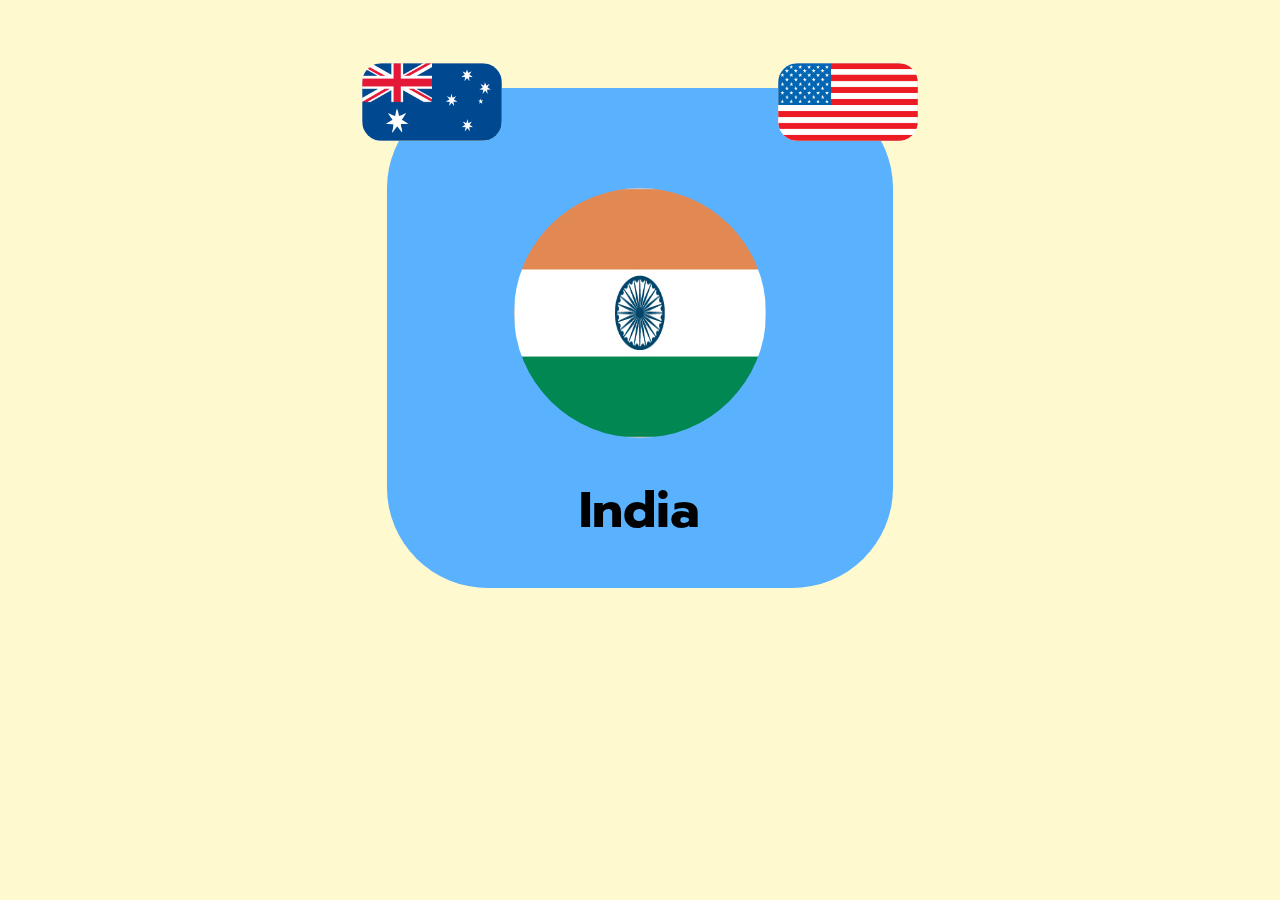
<file: index.html>
<!DOCTYPE html>
<html lang="en">
<head>
    <meta charset="UTF-8">
    <title>Flags</title>
    <link rel="stylesheet" href="./Public/flagstyle.css" />
</head>
<body>
    <div class="container">
        <div class="nav">
            <div class="button" id="back">
                <a href="./Public/australia.html"><img src="./Resources/australia.gif" alt="australia.html" title="Australia"/></a>
            </div>
            <div class="button" id="next">
                <a href="./Public/us.html"><img src="./Resources/us.gif" alt="us.html" title="United States"/></a>
            </div>
        </div>
        <div class="contact-card">
            <div>
                <img src="./Resources/india.gif" alt="Indian flag" />
            </div>
            <h1>India</h1>
        </div>
    </div>
</body>
</html>
</file>
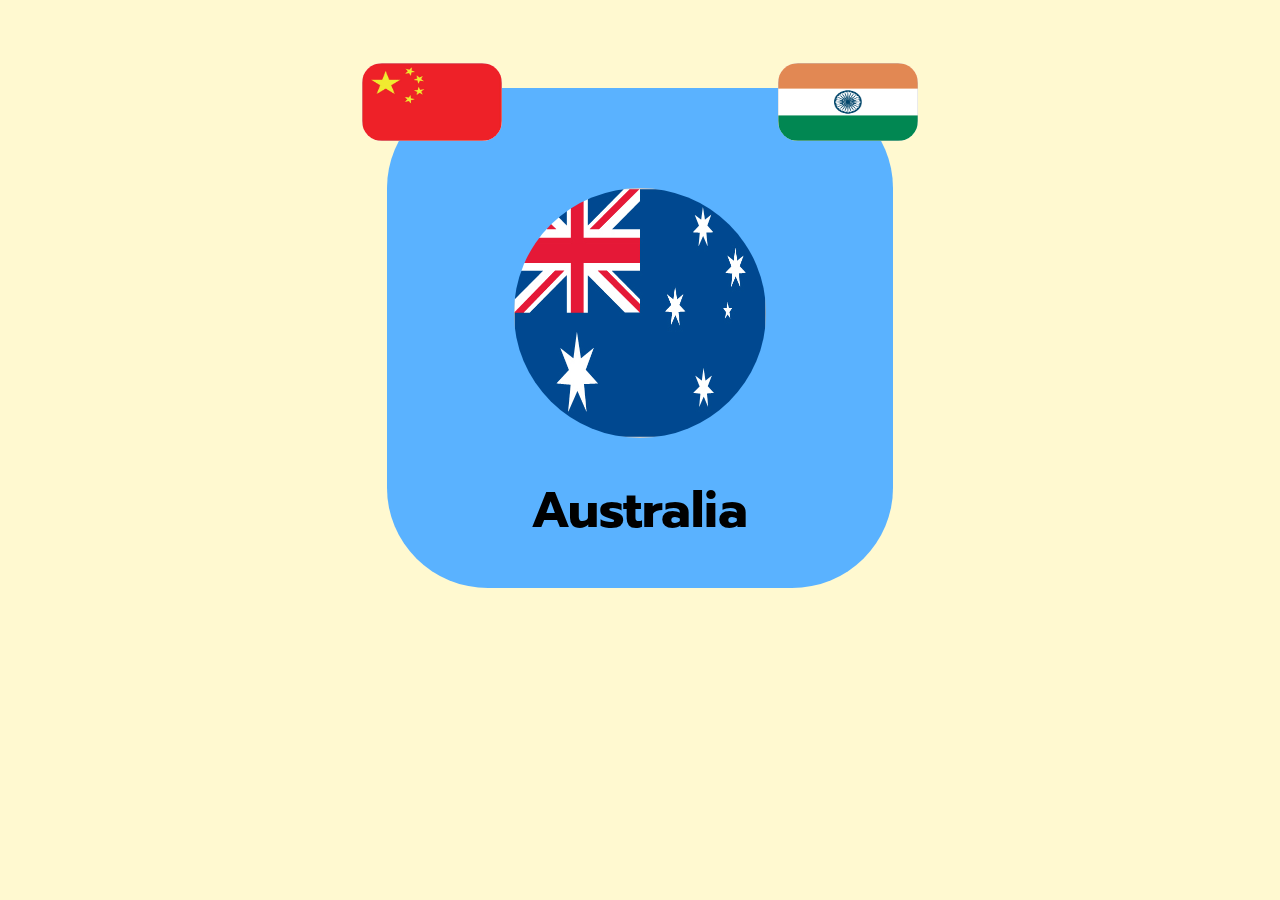
<file: Public/australia.html>
<!DOCTYPE html>
<html lang="en">
<head>
    <meta charset="UTF-8">
    <title>Flags</title>
    <link rel="stylesheet" href="./flagstyle.css" />
</head>
<body>
    <div class="container">
        <div class="nav">
            <div class="button" id="back">
                <a href="./china.html"><img src="../Resources/china.gif" alt="china.html" title="China"/></a>
            </div>
            <div class="button" id="next">
                <a href="../index.html"><img src="../Resources/india.gif" alt="india.html" title="India"/></a>
            </div>
        </div>
        <div class="contact-card">
            <div>
                <img src="../Resources/australia.gif" alt="Australian  flag" />
            </div>
            <h1>Australia</h1>
        </div>
    </div>
</body>
</html>
</file>
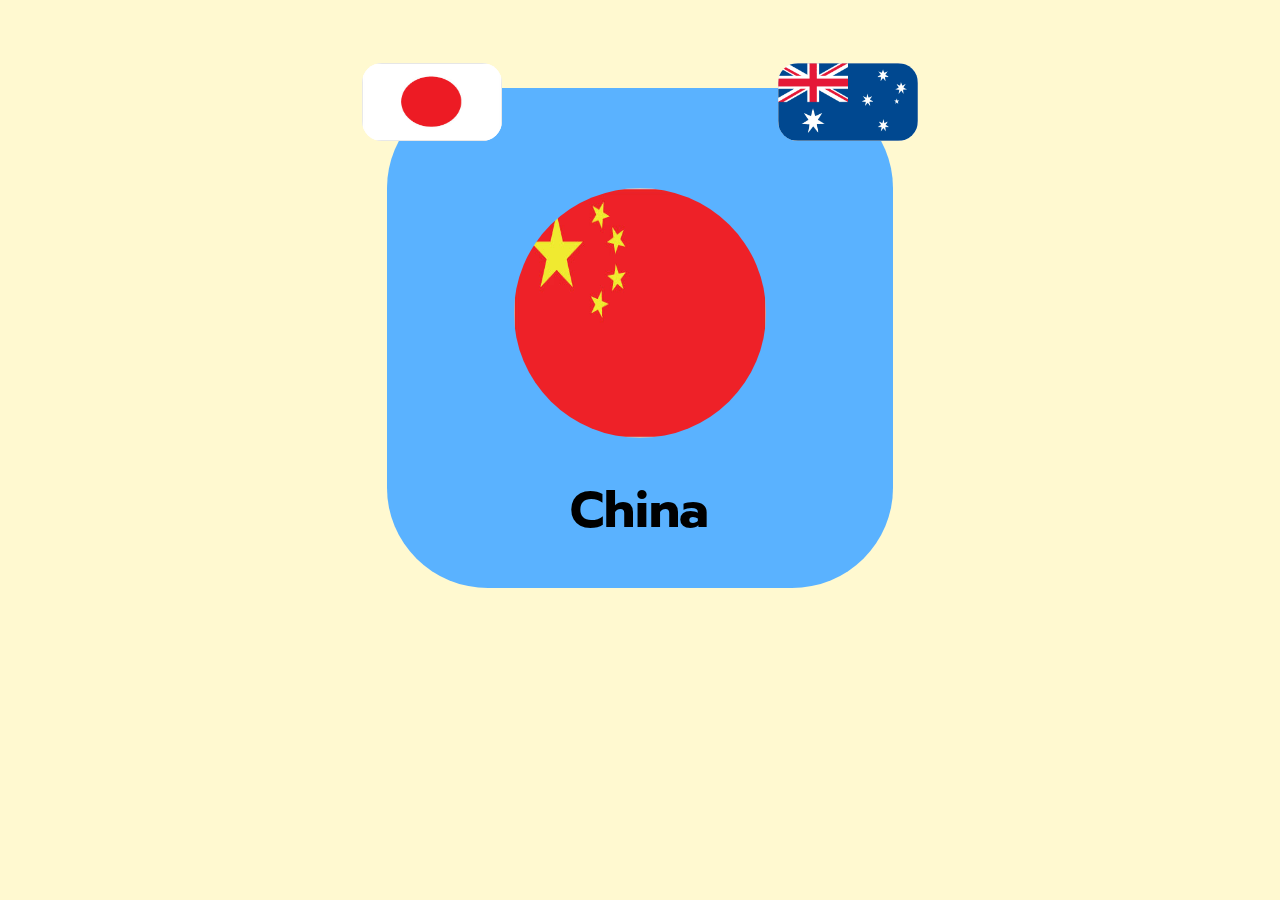
<file: Public/china.html>
<!DOCTYPE html>
<html lang="en">
<head>
    <meta charset="UTF-8">
    <title>Flags</title>
    <link rel="stylesheet" href="./flagstyle.css" />
</head>
<body>
    <div class="container">
        <div class="nav">
            <div class="button" id="back">
                <a href="./japan.html"><img src="../Resources/japan.gif" alt="japan.html" title="Japan"/></a>
            </div>
            <div class="button" id="next">
                <a href="./australia.html"><img src="../Resources/australia.gif" alt="australia.html" title="Australia"/></a>
            </div>
        </div>
        <div class="contact-card">
            <div>
                <img src="../Resources/china.gif" alt="Chinese  flag" />
            </div>
            <h1>China</h1>
        </div>
    </div>
</body>
</html>
</file>
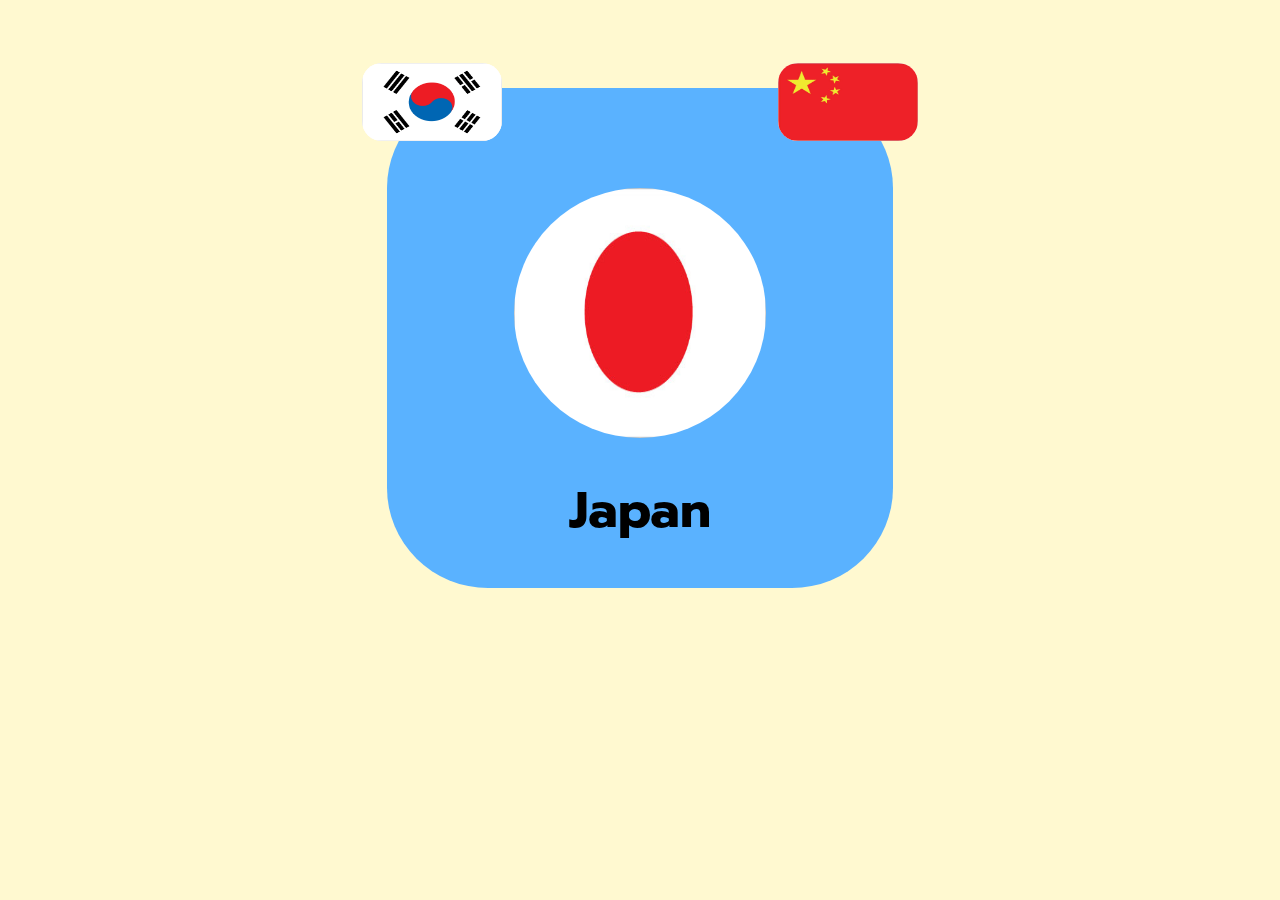
<file: Public/japan.html>
<!DOCTYPE html>
<html lang="en">
<head>
    <meta charset="UTF-8">
    <title>Flags</title>
    <link rel="stylesheet" href="./flagstyle.css" />
</head>
<body>
    <div class="container">
        <div class="nav">
            <div class="button" id="back">
                <a href="./south korea.html"><img src="../Resources/south korea.gif" alt="south korea.html" title="South Korea"/></a>
            </div>
            <div class="button" id="next">
                <a href="./china.html"><img src="../Resources/china.gif" alt="china.html" title="China"/></a>
            </div>
        </div>
        <div class="contact-card">
            <div>
                <img src="../Resources/japan.gif" alt="Japanese  flag" />
            </div>
            <h1>Japan</h1>
        </div>
    </div>
</body>
</html>
</file>
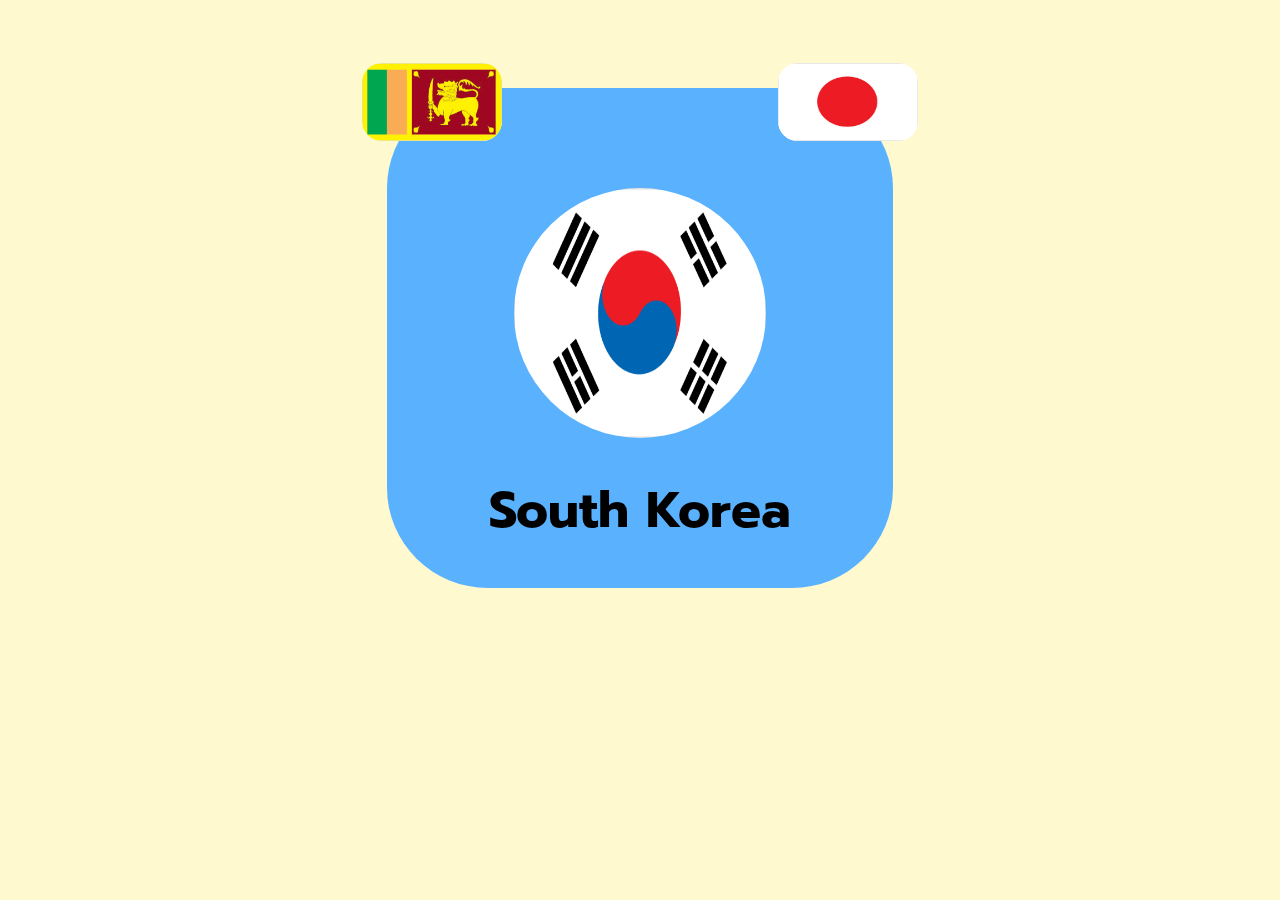
<file: Public/south korea.html>
<!DOCTYPE html>
<html lang="en">
<head>
    <meta charset="UTF-8">
    <title>Flags</title>
    <link rel="stylesheet" href="./flagstyle.css" />
</head>
<body>
    <div class="container">
        <div class="nav">
            <div class="button" id="back">
                <a href="./sri lanka.html"><img src="../Resources/sri lanka.gif" alt="sri lanka.html" title="Sri Lanka"/></a>
            </div>
            <div class="button" id="next">
                <a href="./japan.html"><img src="../Resources/japan.gif" alt="japan.html" title="Japan"/></a>
            </div>
        </div>
        <div class="contact-card">
            <div>
                <img src="../Resources/south korea.gif" alt="South Korean flag" />
            </div>
            <h1>South Korea</h1>
        </div>
    </div>
</body>
</html>
</file>
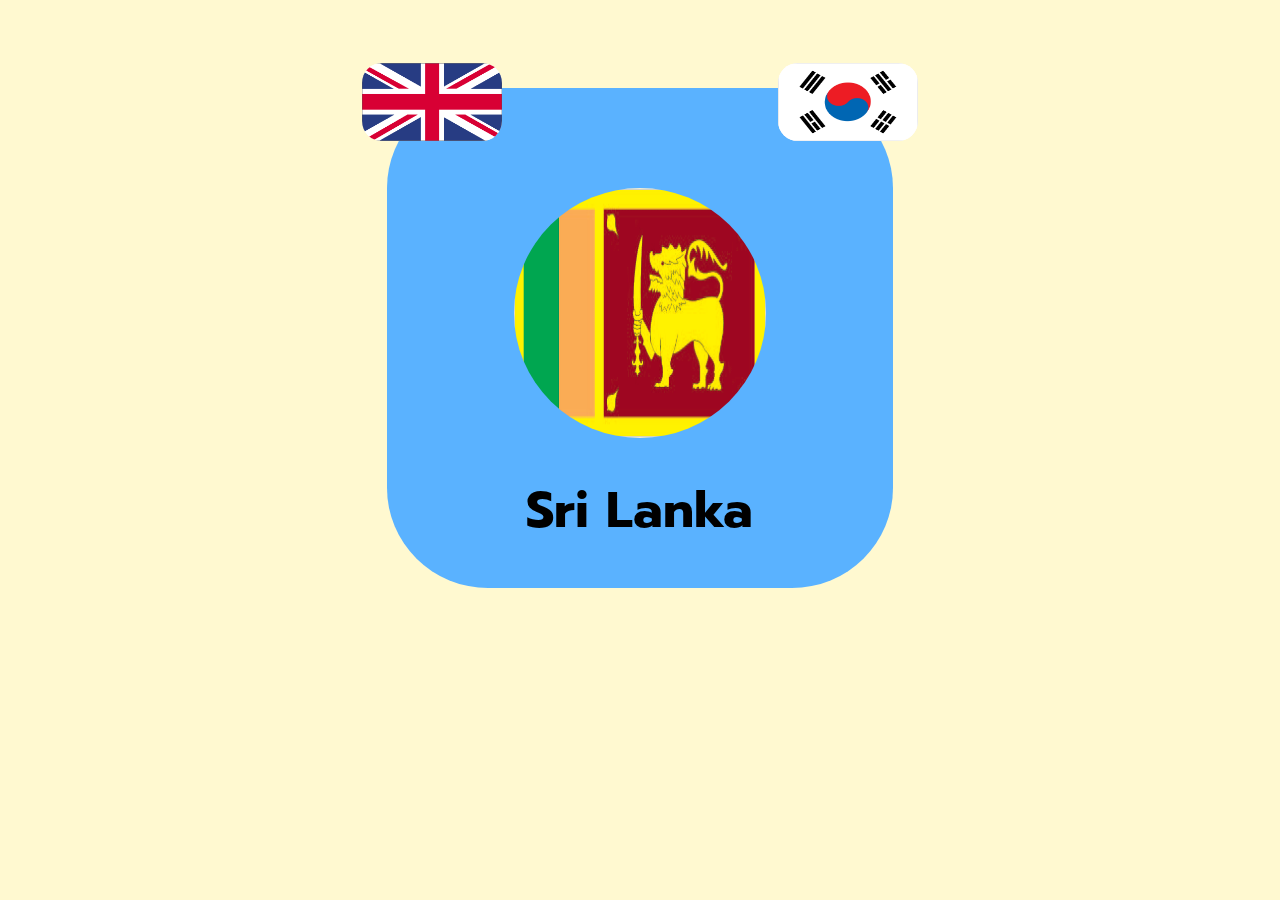
<file: Public/sri lanka.html>
<!DOCTYPE html>
<html lang="en">
<head>
    <meta charset="UTF-8">
    <title>Flags</title>
    <link rel="stylesheet" href="./flagstyle.css" />
</head>
<body>
    <div class="container">
        <div class="nav">
            <div class="button" id="back">
                <a href="./uk.html"><img src="../Resources/uk.gif" alt="uk.html" title="United Kingdom"/></a>
            </div>
            <div class="button" id="next">
                <a href="./south korea.html"><img src="../Resources/south korea.gif" alt="south korea.html" title="South Korea"/></a>
            </div>
        </div>
        <div class="contact-card">
            <div>
                <img src="../Resources/sri lanka.gif" alt="Sri Lankan flag" />
            </div>
            <h1>Sri Lanka</h1>
        </div>
    </div>
</body>
</html>
</file>
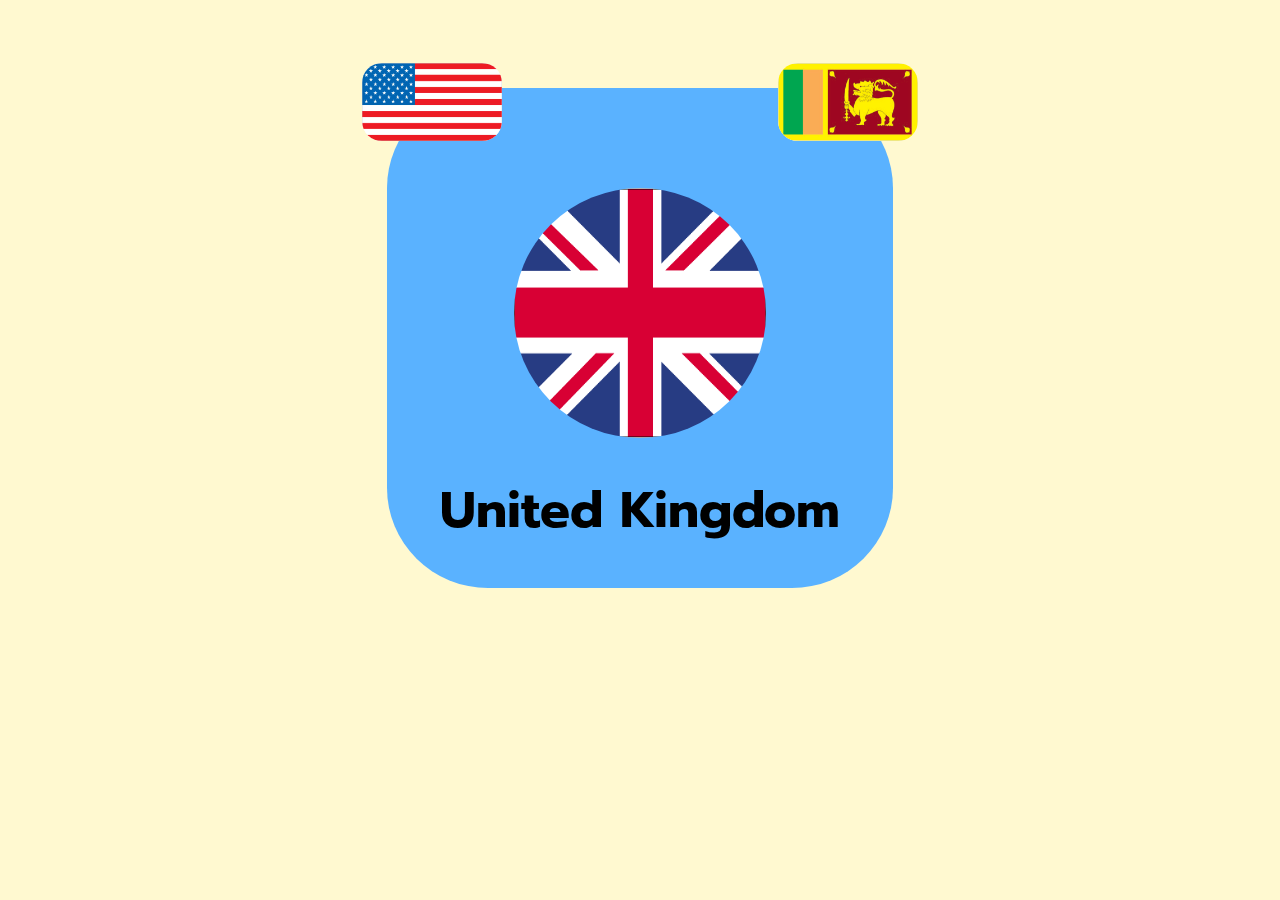
<file: Public/uk.html>
<!DOCTYPE html>
<html lang="en">
<head>
    <meta charset="UTF-8">
    <title>Flags</title>
    <link rel="stylesheet" href="./flagstyle.css" />
</head>
<body>
    <div class="container">
        <div class="nav">
            <div class="button" id="back">
                <a href="./us.html"><img src="../Resources/us.gif" alt="us.html" title="United States"/></a>
            </div>
            <div class="button" id="next">
                <a href="./sri lanka.html"><img src="../Resources/sri lanka.gif" alt="sri lanka.html" title="Sri Lanka"/></a>
            </div>
        </div>
        <div class="contact-card">
            <div>
                <img src="../Resources/uk.gif" alt="UK flag" />
            </div>
            <h1>United Kingdom</h1>
        </div>
    </div>
</body>
</html>
</file>
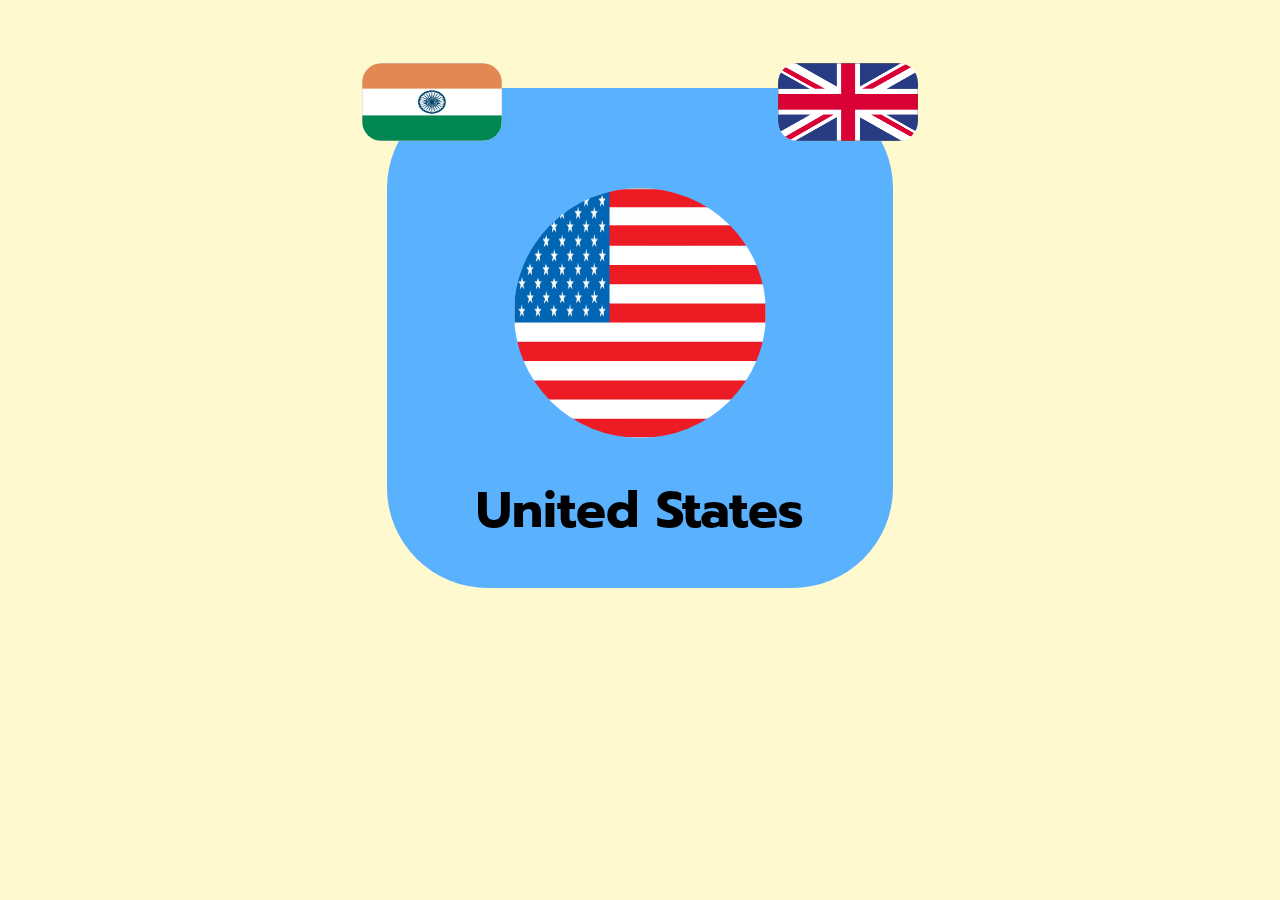
<file: Public/us.html>
<!DOCTYPE html>
<html lang="en">
<head>
    <meta charset="UTF-8">
    <title>Flags</title>
    <link rel="stylesheet" href="./flagstyle.css" />
</head>
<body>
    <div class="container">
        <div class="nav">
            <div class="button" id="back">
                <a href="../index.html"><img src="../Resources/india.gif" alt="india.html" title="India"/></a>
            </div>
            <div class="button" id="next">
                <a href="./uk.html"><img src="../Resources/uk.gif" alt="uk.html" title="United Kingdom"/></a>
            </div>
        </div>
        <div class="contact-card">
            <div>
                <img src="../Resources/us.gif" alt="US flag" />
            </div>
            <h1>United States</h1>
        </div>
    </div>
</body>
</html>
</file>
<file: Public/flagstyle.css>
@import url('https://fonts.googleapis.com/css2?family=Bebas+Neue&family=Prompt&display=swap');


body{
    background-color: #FFF9D0;
}

.container{
    background-color: #5AB2FF;
    height: 500px;
    width: 40%;
    position: relative;
    top: 80px;
    left: 30%;
    border-radius: 20%;
}


.nav{
    position: absolute;
    height: 60px;
    width: 110%;
    left:-5%;
    top: -5%;
}



.button{
    position: absolute;
    background-color: white;
    height: 130%;
    width: 140px;
    border-radius: 20px;
    z-index: 2;
}

.button   img{
    height: 100%;
    width: 100%;
    border-radius: 20px;
}

#next{
    right: 0px;
}

.contact-card{
    height: 100%;
    width: 100%;
    position: absolute;
}


.contact-card > div > img{
    position: absolute;
    height: 50%;
    width: 50%;
    top: 20%;
    left: 25%;
    border-radius:50%;
}

.contact-card > h1{
    position: absolute;
    top: 70%;   
    font-size: 50px;
    width: 100%;
    text-align: center;
    font-family: "Prompt", sans-serif;
}
</file>
